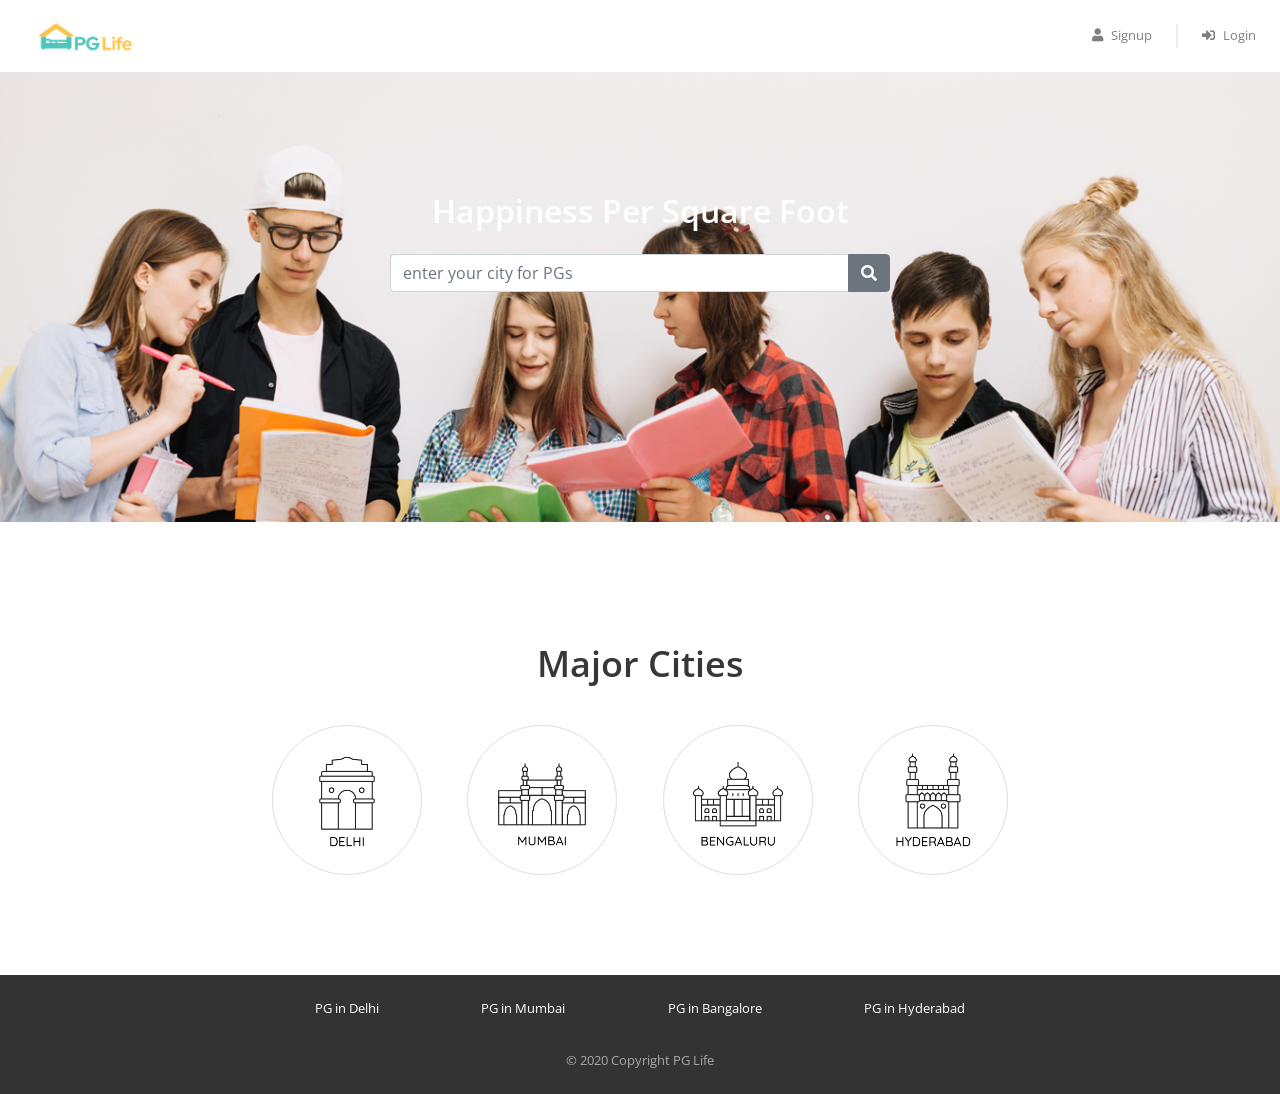
<file: index.html>
<!DOCTYPE html>
<html lang="en">

<head>
    <meta name="viewport" content="width=device-width, initial-scale=1">
    <title>Best PGs</title>

    <link href="css/bootstrap.min.css" rel="stylesheet" />
    <link href="https://use.fontawesome.com/releases/v5.11.2/css/all.css" rel="stylesheet" />
   <link href="https://fonts.googleapis.com/css2?family=Open+Sans:ital,wght@0,wght@0,300;0,400;0,600;0,700;0,800&display=swap" rel="stylesheet">
    <link href="css/common.css" rel="stylesheet" />
    <link href="css/property_list.css" rel="stylesheet" />
</head>

<body>
    <div class="header sticky-top">
        <nav class="navbar navbar-expand-md navbar-light">
            <a class="navbar navbar-expand" href="index.html">
                <img src="img/logo.png" />
            </a>
            <button class="navbar-toggler" type="button" data-toggle="collapse" data-target="#my-navbar">
                <span class="navbar-toggler-icon"></span>
            </button>

            <div class="collapse navbar-collapse justify-content-end" id="my-navbar">
                <ul class="navbar-nav">
                    <li class="nav-item">
                        <a class="nav-link" href="#" data-toggle="modal" data-target="#signup-modal">
                            <i class="fas fa-user"></i>Signup
                        </a>
                    </li>
                    <div class="nav-vl"></div>
                    <li class="nav-item">
                        <a class="nav-link" href="#" data-toggle="modal" data-target="#login-modal">
                            <i class="fas fa-sign-in-alt"></i>Login
                        </a>
                    </li>
                </ul>
             </div>
        </nav>
    </div>

    <div  id="loading">
    </div>

    <div class="banner-container">
        <h2 class="white pb-3">Happiness Per Square Foot</h2>
    
        <form id="search-form">
            <div class="input-group city-search">
                <input type="text" class="form-control input-city" id='city' name='city' placeholder="enter your city for PGs" />
                <div class="input-group-append">
                    <button type="submit" class="btn btn-secondary">
                        <i class="fa fa-search"></i>
                    </button>
                </div>
            </div>
         </form>
    </div>

    <div class="page-container">
        <h1 class="city-heading">
            Major Cities
        </h1>
        <div class="row">
            <div class="city-card-container col-md">
                <a href="property_list.html">
                    <div class="city-card rounded-circle">
                        
                        <img src="img/delhi.png" class="city-img" />
                    </div>
                </a>
            </div>

            <div class="city-card-container col-md">
                <a href="property_list.html">
                    <div class="city-card rounded-circle">
                        <img src="img/mumbai.png" class="city-img" />
                    </div>
                </a>
            </div>

            <div class="city-card-container col-md">
                <a href="property_list.html">
                    <div class ="city-card rounded-circle">
                        <img src="img/bangalore.png" class="city-img" />
                    </div>
                </a>
            </div>

            <div class="city-card-container col-md">
                <a href="property_list.html">
                    <div class="city-card rounded-circle">
                        <img src="img/hyderabad.png" class="city-img"/>
                    </div>
                </a>
            </div>
        </div>
    </div>

    <div class="modal fade" id="signup-modal" tabindex="-1" role="dialog" ria-labelledby="signup-heading" aria-hidden="true">
        <div class="modal-dialog" role="document">
            <div class="modal-content">
                <div class="modal-header">
                    <h5 class="modal-title" id="signup-heading">Signup with PGLife</h5>
                    <button type="button" class="close" data-dismiss="modal" aria-label="close">
                        <span aria-hidden="true">&times;</span>
                    </button>
                </div>

                <div class="modal-body">
                    <form id="signup-form" class="form" role="form">
                        <div class="input-group form-group">
                            <div class="input-group-prepend">
                                <span class="input-group-text">
                                    <i class="fas fa-user"></i>
                                </span>
                            </div>
                            <input type="text" class="form-control" name="full_name" placeholder="Full Name" maxlength="30" required>
                        </div>

                        <div class="input-group form-group">
                            <div class="input-group-prepend">
                                <span class="input-group-text">
                                    <i class="fas fa-phone-alt"></i>
                                </span>
                            </div>
                            <input type="text" class="form-control" name="phone" placeholder="Phone Number" maxlength="10" minlength="10" required>
                        </div>

                        <div class="input-group form-group">
                            <div class="input-group-prepend">
                                <span class="input-group-text">
                                    <i class="fas fa-envelope"></i>
                                </span>
                            </div>
                            <input type="email" class="form-control" name="email" placeholder="Email" required>
                        </div>

                        <div class="input-group form-group">
                            <div class="input-group-prepend">
                                <span class="input-group-text">
                                    <i class="fas fa-lock"></i>
                                </span>
                            </div>
                            <input type="password" class="form-control" name="password" placeholder="password" minlength="6" required>
                        </div>

                        <div class="input-group form-group">
                            <div class="input-group-prepend">
                                <span class="input-group-text">
                                    <i class="fas fa-university"></i>
                                </span>
                            </div>
                            <input type="text" class="form-control" name="college_name" placeholder="College Name" maxlength="150" required>
                        </div>

                        <div class="form-group">
                            <span>I'm a</span>
                            <input type="radio" class="ml-3" id="gender-male" name="gender" value="male" />Male
                            <label for="gender-male">
                            </label>
                            <input type="radio" class="ml-3" id="gender-female" name="gender" value="female" />
                            <label for="gender-female">
                                Female
                            </label>
                        </div>

                        <div class="form-group">
                            <button type="submit" class="btn btn-block btn-primary">Create Account</button>
                        </div>
                    </form>
                </div>

                <div class="modal-footer">
                    <span>Already have an account?
                        <a href="#" data-dismiss="modal" data-toggle="modal" data-target="#login-modal">Login</a>
                    </span>
                </div>
            </div>
        </div>
    </div> 

    <div class="modal fade" id="login-modal" tabindex="-1" role="dialog" aria-labelledby="login-heading" aria-hidden="true">
        <div class="modal-dialog modal-dialog-centered" role="document">
            <div class="modal-content">
                <div class="modal-header">
                    <h5 class="modal-title" id="login-heading">Login with PGLife</h5>
                    <button type="button" class="close" data-dismiss="modal" aria-label="Close">
                        <span aria-hidden="true">&times;</span>
                    </button>
                </div>

                <div class="modal-body">
                    <form id="login-form" class="form" role="form">
                        <div class="input-group form-group">
                            <div class="input-group-prepend">
                                <span class="input-group-text">
                                    <i class="fas fa-user"></i>
                                </span>
                            </div>
                            <input type="email" class="form-control" name="email" placeholder="email" required>
                        </div>

                        <div class="input-group form-group">
                        <div class="input-group-prepend">
                                <span class="input-group-text">
                                    <i class="fas fa-lock"></i>
                                </span>
                            </div>
                            <input type="password" class="form-control" name="password" placeholder="password" minlength="6" required>
                        </div>

                        <div class="form-group">
                            <button type="submit" class="btn btn-block btn-primary">Login</button>
                        </div>
                    </form>
                </div>

                <div class="modal-footer">
                    <span>
                        <a href="#" data-dismiss="modal" data-toggle="modal" data-target="#signup-modal">Click here</a>
                        to register a new account
                    </span>
                </div>
            </div>
        </div>
    </div>

    <div class="footer">
        <div class="page-container footer-container">
            <div class="footer-cities">
                <div class="footer-city">
                    <a href="property_list.html">PG in Delhi</a>
                </div>
                <div class="footer-city">
                    <a href="property_list.html">PG in Mumbai</a>
                </div>
                <div class="footer-city">
                    <a href="property_list.html">PG in Bangalore</a>
                </div>
                <div class="footer-city">
                    <a href="property_list.html">PG in Hyderabad</a>
                </div>
            </div>
            <div class="footer-copyright">© 2020 Copyright PG Life </div>
        </div>
    </div>

    <script type="text/javascript" src="js/jquery.js"></script>
    <script type="text/javascript" src="js/bootstrap.min.js"></script>
</body>

</html>
</file>
<file: css/common.css>
* {
    box-sizing: border-box;
    font-family: 'Open Sans', sans-serif;
}

body {
    color: #373737;
    font-size: 16px;
    position: relative;
}

h1,
h2,
h3,
h4,
h5,
h6 {
    font-weight: 600;
}

h1 {
    font-size: 36px;
    margin-bottom: 40px;
}

@media (max-width: 768px) {
    h1 {
        font-size: 28px;
    }
}

h3 {
    font-size: 24px;
    margin-bottom: 12px;
}

h5 {
    font-size: 16px;
    margin-bottom: 10px;
}

.btn-primary,
.btn-warning,
.btn-danger {
    color: white;
    font-weight: bold;
}

.input-group .input-group-text i {
    width: 14px;
}

input[type="radio"] {
    position: relative;
    top: 1px;
}

.breadcrumb {
    background-color: #e5e3e8;
    font-size: 13px;
    border-radius: 0px;
    margin-bottom: 0px;
}

.container {
    max-width: 920px;
    padding: 0px 20px;
}

.page-container {
    max-width: 800px;
    padding: 80px 24px;
    margin: auto;
}

@media (max-width: 768px) {
    .page-container {
        padding: 64px 24px;
    }
}

.white {
    color: #ffffff;
}

#loading {
    display: none;
    background-color: #666666;
    background-image: url("../img/progress_spinner.gif");
    background-repeat: no-repeat;
    background-position: center;
    opacity: 0.4;
    position: fixed;
    top: 0px;
    right: 0px;
    width: 100%;
    height: 100%;
    z-index: 10000000;
}

/* Login Modal */
#login-modal .modal-dialog {
    width: 350px;
    margin: auto;
}

.modal-footer {
    background-color: #f4f4f4;
    justify-content: center;
}

/* Header */
.header {
    background-color: white;
    font-size: 13px;
}

.header .navbar .navbar-brand img {
    height: 40px;
}

.header .navbar .nav-item i {
    margin-right: 8px;
}

.header .nav-vl {
    border-left: 2px solid #d6d6d678;
    height: 24px;
    margin: auto 16px;
    display: block;
}

@media(max-width:768px) {
    .header .nav-vl {
        display: none;
    }
}

.header .nav-name {
    font-weight: bold;
    margin: auto 16px;
}

@media(max-width:768px) {
    .header .nav-name {
        margin: 8px 0px
    }
}

/* Footer */
.footer {
    background-color: #333333;
    font-size: 13px;
}

.footer-container {
    padding: 24px;
}

.footer-cities {
    display: flex;
    flex-wrap: wrap;
    justify-content: space-around;
}

.footer-city {
    margin-bottom: 8px;
    text-align: center;
}

@media(max-width:768px) {
    .footer-city {
        width: 100%;
    }
}

.footer-city a {
    color: #ffffff;
}

.footer-copyright {
    color: #a9a9a9;
    text-align: center;
    padding-top: 24px;
}

/* Fix banner section */
.banner-container {
    background-image: url("../img/bg.png"); /* ensure the image exists in img folder */
    background-size: cover;
    background-position: center;
    text-align: center;
    padding: 120px 20px;
    color: white;
    height: 450px;
}

.city-search {
    max-width: 500px;
    margin: 0 auto;
}

/* City Heading */
.city-heading {
    text-align: center;
    margin: 40px 0 20px;
}

/* City Cards */
.city-card-container {
    text-align: center;
    margin: 20px 0;
}

.city-card {
    width: 150px;
    height: 150px;
    margin: 0 auto;
    background-color: white;
    border: 1px solid #ddd;
    padding: 20px;
    border-radius: 50%; /* makes it circular */
    transition: 0.3s ease-in-out;
    display: flex;
    align-items: center;
    justify-content: center;
}

.city-card:hover {
    transform: scale(1.05);
    box-shadow: 0 0 10px rgba(0, 0, 0, 0.3);
}

.city-img {
    max-width: 100%;
    height: auto;
}


.header .navbar img {
    height: 40px; /* Adjust size as needed */
    width: auto;
}
</file>
<file: css/property_list.css>
.filter-bar > div {
    cursor: pointer;
    font-size: 13px;
    text-align: center;
    margin-bottom: 16px;
}

.filter-bar img {
    width: 40px;
    height: 40px;
    border-radius: 40px;
    border: 1px solid #646870;
    padding: 6px;
    margin-right: 8px;
}

@media (max-width: 768px) {
    .filter-bar img {
        display: block;
        margin: 0px auto 4px;
    }
}

.property-card {
    background-color: #ffffff;
    border-radius: 2px;
    padding: 15px 0px;
    margin: 0px auto 20px;
    box-shadow: 0 2px 5px 0 rgba(0, 0, 0, 0.16), 0 2px 10px 0 rgba(0, 0, 0, 0.12);
}

.property-card:focus,
.property-card:hover {
    box-shadow: 0 5px 11px 0 rgba(0, 0, 0, 0.18), 0 4px 15px 0 rgba(0, 0, 0, 0.15);
}

.image-container {
    text-align: center;
}

@media (max-width: 768px) {
    .image-container {
        padding-bottom: 12px;
    }
}

.image-container img {
    width: 100%;
    max-width: 300px;
}

.star-container i {
    color: #EA322E;
    font-size: 10px;
    margin-right: 6px;
}

.interested-container {
    text-align: center;
}

.interested-container i {
    color: #EA322E;
    font-size: 20px;
    cursor: pointer;
}

.interested-text {
    font-size: 10px;
}

.detail-container {
    padding-bottom: 10px;
}

.property-name {
    font-size: 18px;
    font-weight: 600;
}

.property-address {
    color: #6f6f6f;
    font-size: 13px;
    padding-bottom: 5px;
}

.property-gender img {
    width: 40px;
}

.rent-container {
    display: flex;
    align-items: center;
}

.rent {
    font-size: 18px;
    font-weight: bold;
    padding-right: 10px;
}

.rent-unit {
    color: #6f6f6f;
    font-size: 12px;
}

.button-container .btn {
    font-size: 14px;
    border-radius: 0px;
    width: 140px;
    float: right;
}

/* No Property */
.no-property-container {
    margin: 96px auto 144px;
}

.no-property-container p {
    font-size: 24px;
    text-align: center;
}

/* Filter Modal */
#filter-modal .modal-dialog {
    max-width: 600px;
}

#filter-modal .modal-body h5 {
    color: #777777;
}

#filter-modal .modal-body hr {
    margin: 4px 0px;
}

#filter-modal .modal-body button {
    font-size: 14px;
    width: 100px;
    margin: 16px;
}

#filter-modal .modal-body .btn-active {
    color: #fff;
    background-color: #343a40;
}

#filter-modal .modal-body button i {
    margin-right: 8px;
}

#filter-modal .modal-footer button {
    width: 120px;
}
</file>
